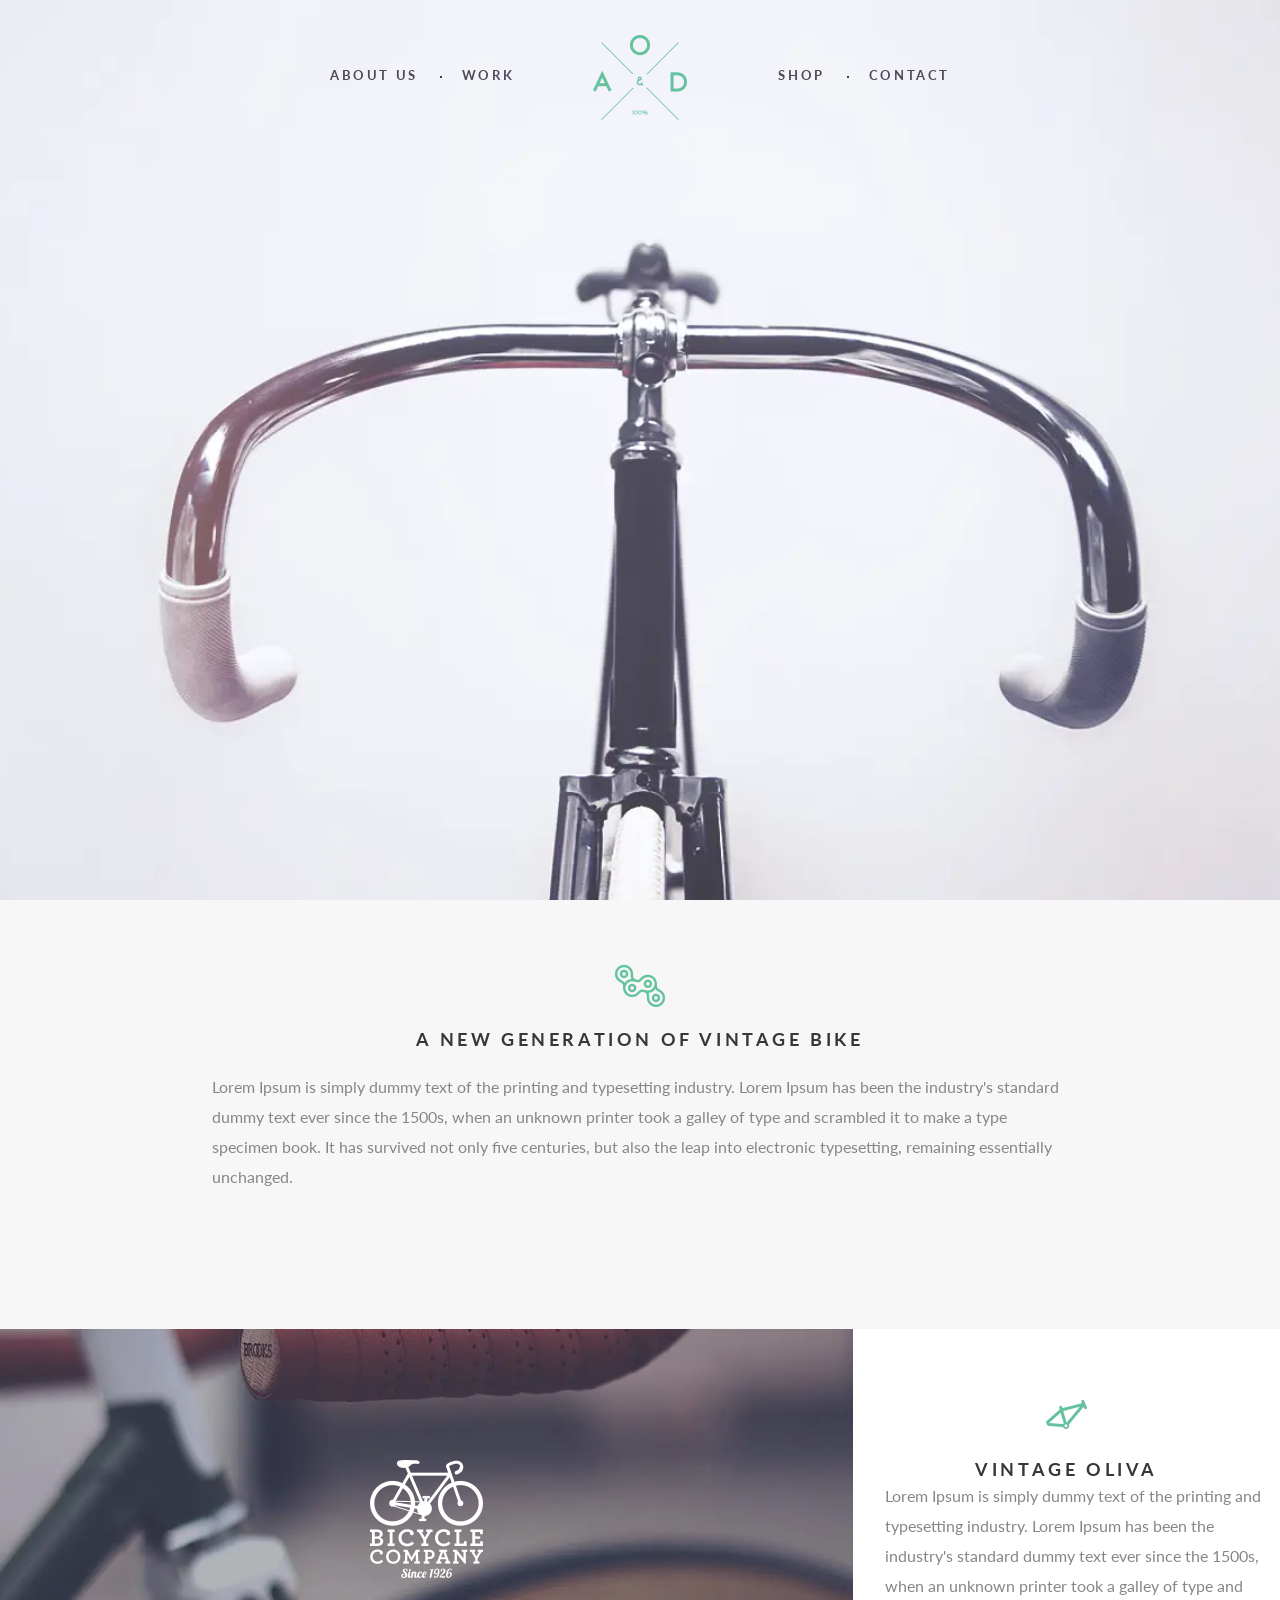
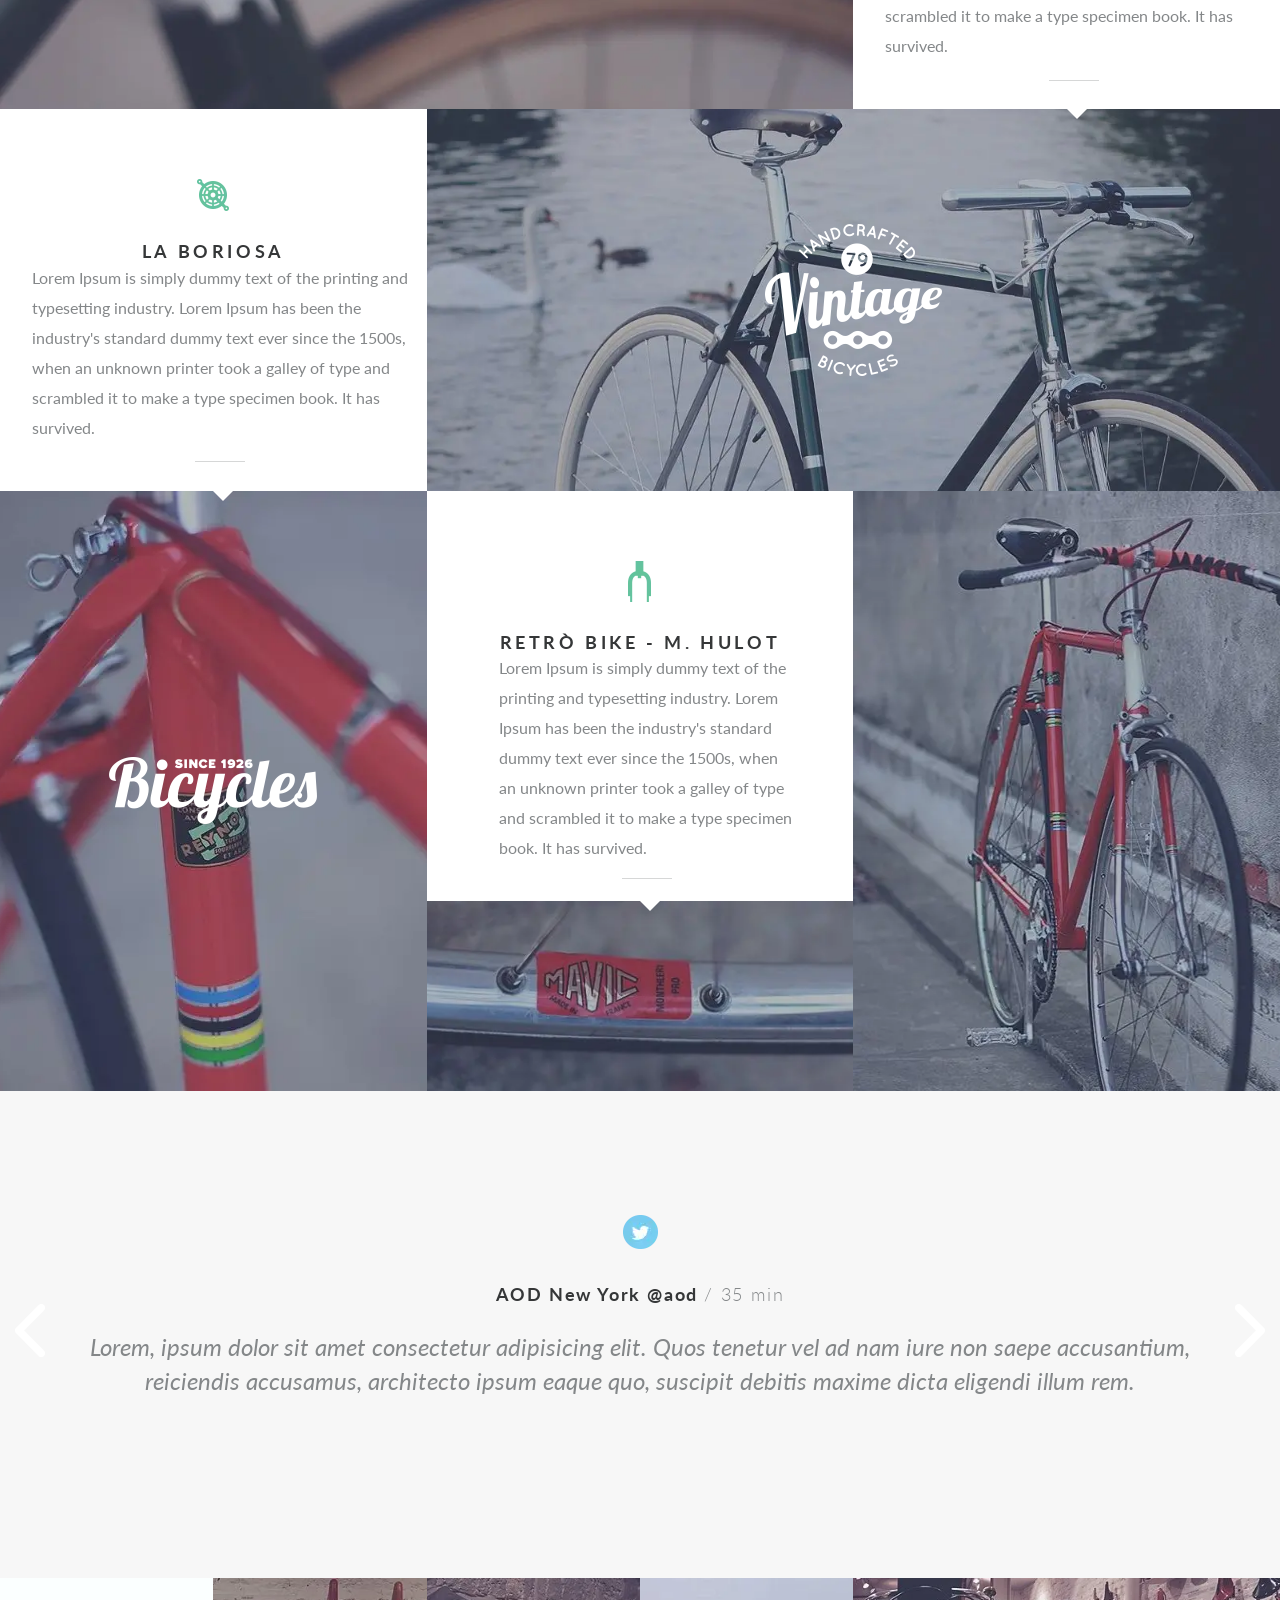
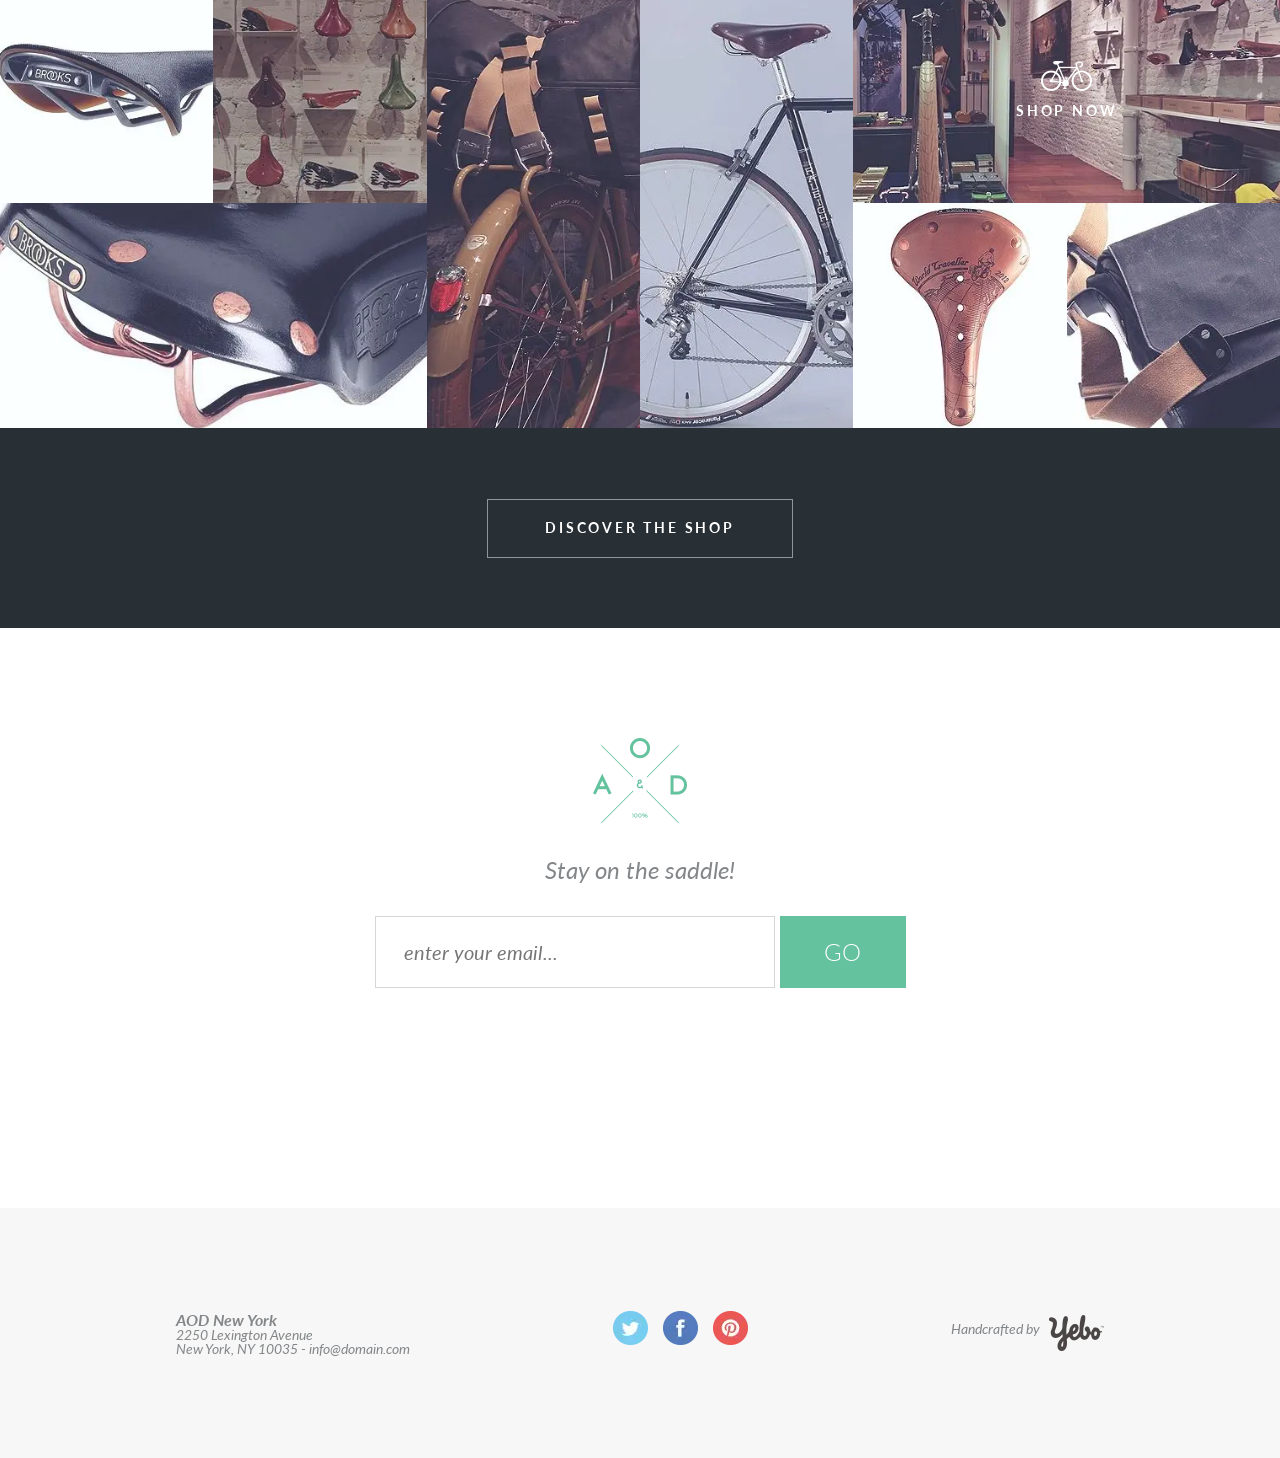
<file: index.html>
<!DOCTYPE html>
<html lang="en">
   <head>
   <meta charset="UTF-8">
   <meta http-equiv="X-UA-Compatible" content="IE=edge">
   <meta name="viewport" content="width=device-width, initial-scale=1.0">
   <link rel="stylesheet" href="css/style.min.css?_v=20220525182859">
   <link rel="preconnect" href="https://fonts.googleapis.com">
   <link rel="preconnect" href="https://fonts.gstatic.com" crossorigin>
   <link rel="preconnect" href="https://fonts.googleapis.com">
   <link rel="preconnect" href="https://fonts.gstatic.com" crossorigin>
   <link rel="shortcut icon" href="img/AOD__logo.webp" type="image/x-icon">
   <link href="https://fonts.googleapis.com/css2?family=Lato:ital,wght@0,300;0,400;0,700;1,400;1,700&display=swap&_v=20220525182859" rel="stylesheet">
   <title>Lite sait</title>
</head>
<body>
   <header class="header">
   <div class="header__menu">
      <ul class="menu__list">
         <li class="list__child"><a class="list__link popup-link" href="#popup">About Us</a></li>
         <li class="list__child"><a class="list__link popup-link" href="#popup_1">Work</a></li>
         <li class="list__child"><a class="list__link" href="sait.html" target="_blank">Shop</a></li>
         <li class="list__child"><a class="list__link popup-link" href="#popup_3">contact</a></li>
      </ul>
   </div>
   <div class="header__logo">
      <picture><source srcset="img/AOD__logo.webp" type="image/webp"><img src="img/AOD__logo.png" alt=""></picture>
   </div>
   <div id="popup" class="popup">
      <div class="popup__body">
         <div class="popup__content">
            <a href="#body" class="popup__close close-popup">
               <div class="popup__close-item">
                  <span></span>
                  <span></span>
               </div>
            </a>
            <div class="popup__title title">about us</div>
            <div class="popup__text text">
               Lorem ipsum dolor sit amet consectetur adipisicing elit. Expedita architecto, iste aliquam minus reiciendis eligendi ut suscipit sunt, dolore odit sapiente tempora tenetur cupiditate, repellat dignissimos doloribus incidunt enim ab.
            </div>
         </div>
      </div>
   </div>
   <div id="popup_1" class="popup">
      <div class="popup__body">
         <div class="popup__content">
            <a href="#body" class="popup__close close-popup">
               <div class="popup__close-item">
                  <span></span>
                  <span></span>
               </div>
            </a>
            <div class="popup__title title">Work</div>
            <div class="popup__text text">
               Lorem ipsum dolor sit amet consectetur adipisicing elit. Expedita architecto, iste aliquam minus reiciendis eligendi ut suscipit sunt, dolore odit sapiente tempora tenetur cupiditate, repellat dignissimos doloribus incidunt enim ab.
            </div>
         </div>
      </div>
   </div>
   <div id="popup_3" class="popup">
      <div class="popup__body">
         <div class="popup__content">
            <a href="#body" class="popup__close close-popup">
               <div class="popup__close-item">
                  <span></span>
                  <span></span>
               </div>
            </a>
            <div class="popup__title title">contact</div>
            <div class="popup__text text">
               Lorem ipsum dolor sit amet consectetur adipisicing elit. Expedita architecto, iste aliquam minus reiciendis eligendi ut suscipit sunt, dolore odit sapiente tempora tenetur cupiditate, repellat dignissimos doloribus incidunt enim ab.
            </div>
         </div>
      </div>
   </div>
</header>
      <main class="main">
         <div class="generation">
   <div class="generation__icon">
      <picture><source srcset="img/generaition.webp" type="image/webp"><img src="img/generaition.png" alt="" class="voice"></picture>
   </div>
   <div class="generation__vintagebody">
      <div class="vintagebody__title title">
         A NEW GENERATION OF VINTAGE BIKE
      </div>
      <div class="vintagebody__text text">
         Lorem Ipsum is simply dummy text of the printing and typesetting industry. Lorem Ipsum has been the industry's standard dummy text ever since the 1500s, when an unknown printer took a galley of type and scrambled it to make a type specimen book. It has survived not only five centuries, but also the leap into electronic typesetting, remaining essentially unchanged.
      </div>
   </div>
</div>
         <div class="olivia">
   <a href="sait.html" target="_blank" class="olivia__big">
   <div class="olivia__img">
      <picture><source srcset="img/iconbicycle.webp" type="image/webp"><img src="img/iconbicycle.png" alt="logo bicycle"></picture>
   </div>
</a>
   <div class="vintage__olivia">
      <div class="vintage__body">
         <div class="vintage__body-icon icon">
            <picture><source srcset="img/icon_olivia.webp" type="image/webp"><img src="img/icon_olivia.png" alt="Logo"></picture>
         </div>
         <div class="vintage__body-title title">
            vintage Oliva
         </div>
         <div class="vintage__body-text text">
            Lorem Ipsum is simply dummy text of the printing and typesetting industry. Lorem Ipsum has been the industry's standard dummy text ever since the 1500s, when an unknown printer took a galley of type and scrambled it to make a type specimen book. It has survived.
         </div>
      </div>
      <div class="vintage__img bottom-img"></div>
   </div>
</div>
         <div class="boriosa">
   <a href="sait.html" target="_blank" class="boriosa__big">
   <div class="boriosa__img">
      <picture><source srcset="img/logo__boriosa.webp" type="image/webp"><img src="img/logo__boriosa.png" alt="logo bicycle"></picture>
   </div>
</a>
   <div class="boriosa__bicycle">
      <div class="bicycle__body">
         <div class="bicycle__body-icon icon">
            <picture><source srcset="img/icon__boriosa.webp" type="image/webp"><img src="img/icon__boriosa.png" alt="Logo"></picture>
         </div>
         <div class="bicycle__body-title title">
            La Boriosa
         </div>
         <div class="bicycle__body-text text">
            Lorem Ipsum is simply dummy text of the printing and typesetting industry. Lorem Ipsum has been the industry's standard dummy text ever since the 1500s, when an unknown printer took a galley of type and scrambled it to make a type specimen book. It has survived.
         </div>
      </div>
      <div class="bicycle__img bottom-img"></div>
   </div>
</div>
         <div class="hulot">
   <a href="sait.html" target="_blank" class="hulot__since">
   <div class="hulot__img">
      <picture><source srcset="img/hulot_bycycle.webp" type="image/webp"><img src="img/hulot_bycycle.png" alt=""></picture>
   </div>
</a>
   <div class="hulot__retro">
      <div class="retro__body">
         <div class="retro__body-icon icon">
            <picture><source srcset="img/hulot_icon.webp" type="image/webp"><img src="img/hulot_icon.png" alt="Logo"></picture>
         </div>
         <div class="retro__body-title title">
            retrò Bike - M. Hulot
         </div>
         <div class="retro__body-text text">
            Lorem Ipsum is simply dummy text of the printing and typesetting industry. Lorem Ipsum has been the industry's standard dummy text ever since the 1500s, when an unknown printer took a galley of type and scrambled it to make a type specimen book. It has survived.
         </div>
      </div>
      <div class="retro__img bottom-img"></div>
   </div>
   <div class="hulot__bicycle"></div>
</div>
         <div class="slider">
   <div class="slider__item">
      <div class="item__logo"><a href="#"><picture><source srcset="img/twit__footer.webp" type="image/webp"><img src="img/twit__footer.png" alt=""></picture></a></div>
      <div class="item__title">
         AOD New York @aod <span class="span">/ 35 min</span>
      </div>
      <div class="item__text">
      Lorem, ipsum dolor sit amet consectetur adipisicing elit. Quos tenetur vel ad nam iure non saepe accusantium, reiciendis accusamus, architecto ipsum eaque quo, suscipit debitis maxime dicta eligendi illum rem.
      </div>
   </div>
   <div class="slider__item">
      <div class="item__logo"><a href="#"><picture><source srcset="img/facebook__footer.webp" type="image/webp"><img src="img/facebook__footer.png" alt=""></picture></a></div>
      <div class="item__title">
         AOD New York @aod <span class="span">/ 35 min</span>
      </div>
      <div class="item__text">
      Lorem, ipsum dolor sit amet consectetur adipisicing elit. Quos tenetur vel ad nam iure non saepe accusantium, reiciendis accusamus, architecto ipsum eaque quo, suscipit debitis maxime dicta eligendi illum rem.
      </div>
   </div>
   <div class="slider__item">
      <div class="item__logo"><a href="#"><picture><source srcset="img/pinterest__footer.webp" type="image/webp"><img src="img/pinterest__footer.png" alt=""></picture></a></div>
      <div class="item__title">
         AOD New York @aod <span class="span">/ 35 min</span>
      </div>
      <div class="item__text">
      Lorem, ipsum dolor sit amet consectetur adipisicing elit. Quos tenetur vel ad nam iure non saepe accusantium, reiciendis accusamus, architecto ipsum eaque quo, suscipit debitis maxime dicta eligendi illum rem.
      </div>
   </div>
</div>
         <div class="shop">
   <div class="shop__brooks shop__column">
      <div class="brooks__item item">
         <div class="item__brooks-mini item__mini"></div>
         <div class="item__brooks-sit item__sit"></div>
      </div>
      <div class="brooks__big item__big"></div>
   </div>
   <div class="shop__bicks">
   <div class="shop__bicke one"></div>
   <div class="shop__bicke two"></div>
</div>
   <div class="shop__now shop__column">
      <a href="sait.html" target="_blank" class="now__big item__big">
         <div class="item__shop-hulot">
            <picture><source srcset="img/picters__icon_shop.webp" type="image/webp"><img src="img/picters__icon_shop.png" alt=""></picture>
      <div class="now__big-shop">
         shop now
      </div>
   </div>
</a>
      <div class="now__item item">
         <div class="now__brooks-mini item__mini">
         </div>
         <div class="now__brooks-sit item__sit"></div>
      </div>
   </div>
</div>
         <div class="discoveri">
   <div class="discoveri__button"><a href="https://www.bike-discount.de/en/" target="_blank">DISCOVER THE SHOP</a></div>
</div>
         <div class="saddle">
   <div class="saddle__body">
      <div class="saddle__img">
         <picture><source srcset="img/AOD__logo.webp" type="image/webp"><img src="img/AOD__logo.png" alt=""></picture>
      </div>
      <div class="saddle__text">
         Stay on the saddle!
      </div>
      <div class="saddle__textarea">
         <form action="#" class="textarea">
            <input type="text" class="saddle__input" placeholder="enter your email..." maxlength="40">
            <button type="submit" class="saddle__button">GO</button>
         </form>
      </div>
   </div>
</div>
      </main>
         <footer class="footer">
   <div class="footer__conteiner">
      <div class="footer__aod">
         <span class="aod__newyork">AOD New York</span>
         <span>2250 Lexington Avenue</span> 
            <span>New York, NY 10035 - <a href="#">info@domain.com</a></span>
      </div>
      <div class="footer__icon">
         <picture><source srcset="img/twit__footer.webp" type="image/webp"><img src="img/twit__footer.png" alt=""></picture>
         <picture><source srcset="img/facebook__footer.webp" type="image/webp"><img src="img/facebook__footer.png" alt=""></picture>
         <picture><source srcset="img/pinterest__footer.webp" type="image/webp"><img src="img/pinterest__footer.png" alt=""></picture>
      </div>
      <div class="footer__yebo">
         <span>Handcrafted by</span>
         <picture><source srcset="img/yebo__footer.webp" type="image/webp"><img src="img/yebo__footer.png" alt=""></picture>
      </div>
   </div>
</footer>
   </div>
   <script src='js/jquery.js?_v=20220525182859'></script>
   <script src="js/app.min.js?_v=20220525182859"></script>
</body>
</html>
</file>
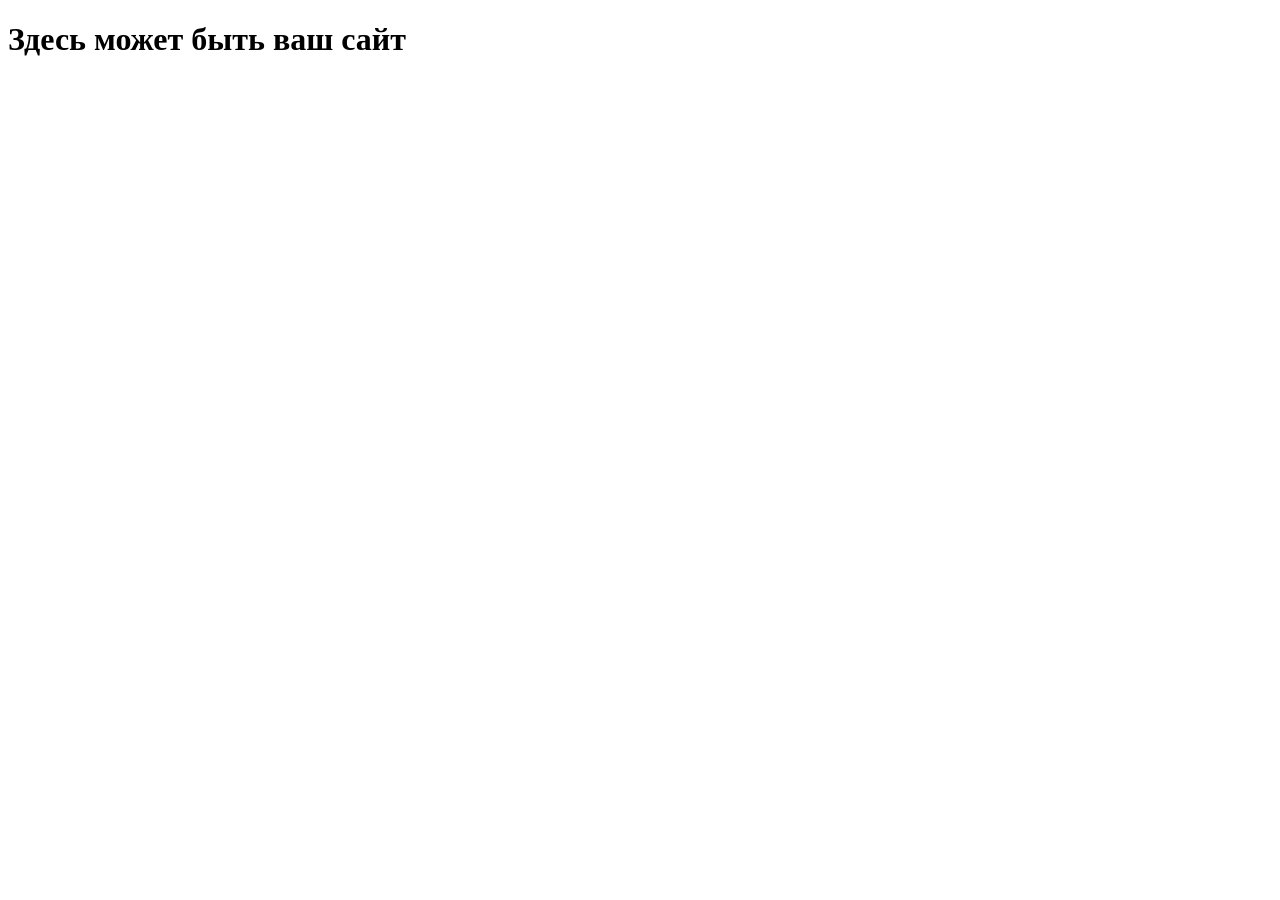
<file: sait.html>
<!DOCTYPE html>
<html lang="en">
<head>
   <meta charset="UTF-8">
   <meta http-equiv="X-UA-Compatible" content="IE=edge">
   <meta name="viewport" content="width=device-width, initial-scale=1.0">
   <title>Document</title>
</head>
<body>
   <h1>Здесь может быть ваш сайт</h1>
</body>
</html>
</file>
<file: css/style.min.css>
@charset "UTF-8";*{padding:0;margin:0;border:0}*,:after,:before{-webkit-box-sizing:border-box;box-sizing:border-box}:active,:focus{outline:0}a:active,a:focus{outline:0}aside,footer,header,nav{display:block}body,html{height:100%;width:100%;font-size:100%;line-height:1;font-size:14px;-ms-text-size-adjust:100%;-moz-text-size-adjust:100%;-webkit-text-size-adjust:100%}button,input,textarea{font-family:inherit}input::-ms-clear{display:none}button{cursor:pointer}button::-moz-focus-inner{padding:0;border:0}a,a:visited{text-decoration:none}a:hover{text-decoration:none}ul li{list-style:none}img{vertical-align:top}h1,h2,h3,h4,h5,h6{font-size:inherit;font-weight:400}.header{-webkit-box-flex:1;-ms-flex:1 1 auto;flex:1 1 auto;min-height:100%;width:100%;display:-webkit-box;display:-ms-flexbox;display:flex;-webkit-box-orient:vertical;-webkit-box-direction:normal;-ms-flex-direction:column;flex-direction:column;-webkit-box-align:center;-ms-flex-align:center;align-items:center;-webkit-box-pack:center;-ms-flex-pack:center;justify-content:center}.header__menu{top:0;padding:68px 15px 0 15px;width:650px;margin:0 auto;-webkit-box-flex:1;-ms-flex-positive:1;flex-grow:1}.list__child:nth-child(1){position:relative}.list__child:nth-child(1)::after{content:"";position:absolute;display:inline;border-radius:50%;width:2px;height:2px;background-color:#000;margin:8px 0 0 22px}.list__child:nth-child(2){margin-right:110px}.list__child:nth-child(3){margin-left:110px}.list__child:nth-child(3)::after{content:"";position:absolute;display:inline;border-radius:50%;width:2px;height:2px;background-color:#000;margin:8px 0 0 22px}.list__link{font-size:13px;line-height:1.2;font-weight:700;text-transform:uppercase;letter-spacing:.2em;color:#4d4959}.header__logo{position:absolute;margin:0 auto;top:35px;-webkit-transition:all 1s;-o-transition:all 1s;transition:all 1s}.menu__list{width:100%;display:-webkit-box;display:-ms-flexbox;display:flex;-webkit-box-align:center;-ms-flex-align:center;align-items:center;-webkit-box-pack:justify;-ms-flex-pack:justify;justify-content:space-between}.popup{position:fixed;width:100%;height:100%;background-color:rgba(0,0,0,.75);top:0;left:0;opacity:0;visibility:hidden;overflow-y:auto;overflow-x:hidden;-webkit-transition:all .8s ease 0s;-o-transition:all .8s ease 0s;transition:all .8s ease 0s;padding:0 15px}.popup__body{width:100%;height:100%;display:-webkit-box;display:-ms-flexbox;display:flex;-webkit-box-pack:center;-ms-flex-pack:center;justify-content:center;-webkit-box-align:center;-ms-flex-align:center;align-items:center;padding:20px}.popup__content{max-width:600px;max-height:100%;background-color:#fff;padding:10px 20px;position:relative;-webkit-transition:all .8s ease 0s;-o-transition:all .8s ease 0s;transition:all .8s ease 0s;-webkit-transform:perspective(600px) translate(0,-100%) rotateX(45deg);transform:perspective(600px) translate(0,-100%) rotateX(45deg)}.popup.open{opacity:1;visibility:visible}.popup.open .popup__content{-webkit-transform:perspective(600px) translate(0,0) rotate(0);transform:perspective(600px) translate(0,0) rotate(0)}.generation{display:-webkit-box;display:-ms-flexbox;display:flex;-webkit-box-orient:vertical;-webkit-box-direction:normal;-ms-flex-direction:column;flex-direction:column;-webkit-box-align:center;-ms-flex-align:center;align-items:center;background-color:#f7f7f7;padding:5% 0 10.75% 0}.generation__vintagebody{display:-webkit-box;display:-ms-flexbox;display:flex;-webkit-box-orient:vertical;-webkit-box-direction:normal;-ms-flex-direction:column;flex-direction:column;-webkit-box-align:center;-ms-flex-align:center;align-items:center;width:67.5%}.vintagebody__title{margin:2.5% 0;text-align:center;-ms-flex-item-align:center;-ms-grid-row-align:center;align-self:center}.borisia,.olivia{display:-webkit-box;display:-ms-flexbox;display:flex;width:100%;max-height:600px}.borisia .boriosa__big,.borisia__big,.olivia .boriosa__big,.olivia__big{-ms-flex-preferred-size:66.6666%;flex-basis:66.6666%;position:relative}.borisia .boriosa__big a,.borisia__big a,.olivia .boriosa__big a,.olivia__big a{display:block;width:100%;height:100%}.borisia .boriosa__big:after,.borisia__big:after,.olivia .boriosa__big:after,.olivia__big:after{content:"";display:block;position:absolute;top:0;left:0;width:100%;height:100%;background:rgba(115,187,158,.6);opacity:0;-webkit-transition:opacity 1s;-o-transition:opacity 1s;transition:opacity 1s}.borisia .boriosa__big:hover:after,.borisia__big:hover:after,.olivia .boriosa__big:hover:after,.olivia__big:hover:after{opacity:1;-webkit-transition:opacity 1s;-o-transition:opacity 1s;transition:opacity 1s}.borisia__img,.olivia__img{width:100%;height:100%;display:-webkit-box;display:-ms-flexbox;display:flex;-webkit-box-pack:center;-ms-flex-pack:center;justify-content:center;-webkit-box-align:center;-ms-flex-align:center;align-items:center}.vintage__olivia{display:-webkit-box;display:-ms-flexbox;display:flex;-ms-flex-preferred-size:33.3334%;flex-basis:33.3334%;-webkit-box-orient:vertical;-webkit-box-direction:normal;-ms-flex-direction:column;flex-direction:column}.vintage__body{-ms-flex-preferred-size:66.6666%;flex-basis:66.6666%;display:-webkit-box;display:-ms-flexbox;display:flex;-webkit-box-orient:vertical;-webkit-box-direction:normal;-ms-flex-direction:column;flex-direction:column;padding:0 65px;position:relative}.vintage__body:after{content:"";display:block;width:0;height:0;border-left:10px solid transparent;border-right:10px solid transparent;border-top:10px solid #fff;position:absolute;top:100%;left:50%;z-index:10}.boriosa{display:-webkit-box;display:-ms-flexbox;display:flex;-webkit-box-orient:horizontal;-webkit-box-direction:reverse;-ms-flex-direction:row-reverse;flex-direction:row-reverse;width:100%;max-height:600px}.boriosa__big{-ms-flex-preferred-size:66.6666%;flex-basis:66.6666%;position:relative}.boriosa__big:after{content:"";display:block;position:absolute;top:0;left:0;width:100%;height:100%;background:rgba(115,187,158,.6);opacity:0;-webkit-transition:opacity 1s;-o-transition:opacity 1s;transition:opacity 1s}.boriosa__big:hover:after{opacity:1;-webkit-transition:opacity 1s;-o-transition:opacity 1s;transition:opacity 1s}.boriosa__img{width:100%;height:100%;display:-webkit-box;display:-ms-flexbox;display:flex;-webkit-box-pack:center;-ms-flex-pack:center;justify-content:center;-webkit-box-align:center;-ms-flex-align:center;align-items:center}.boriosa__bicycle{display:-webkit-box;display:-ms-flexbox;display:flex;-ms-flex-preferred-size:33.3334%;flex-basis:33.3334%;-webkit-box-orient:vertical;-webkit-box-direction:normal;-ms-flex-direction:column;flex-direction:column}.bicycle__body{display:-webkit-box;display:-ms-flexbox;display:flex;-ms-flex-preferred-size:auto;flex-basis:auto;-webkit-box-orient:vertical;-webkit-box-direction:normal;-ms-flex-direction:column;flex-direction:column;padding:0 65px;position:relative}.bicycle__body:after{content:"";display:block;text-align:center;width:0;height:0;border-left:10px solid transparent;border-right:10px solid transparent;border-top:10px solid #fff;position:absolute;top:100%;left:50%;z-index:10}.hulot{display:-webkit-box;display:-ms-flexbox;display:flex;width:100%;height:600px}.hulot__since{-ms-flex-preferred-size:33.3333%;flex-basis:33.3333%;position:relative}.hulot__since:after{content:"";display:block;position:absolute;top:0;left:0;width:100%;height:100%;background:rgba(115,187,158,.6);opacity:0;-webkit-transition:opacity 1s;-o-transition:opacity 1s;transition:opacity 1s}.hulot__since:hover:after{opacity:1;-webkit-transition:opacity 1s;-o-transition:opacity 1s;transition:opacity 1s}.hulot__retro{display:-webkit-box;display:-ms-flexbox;display:flex;-ms-flex-preferred-size:33.3334%;flex-basis:33.3334%;-webkit-box-orient:vertical;-webkit-box-direction:normal;-ms-flex-direction:column;flex-direction:column}.hulot__bicycle{-ms-flex-preferred-size:33.3333%;flex-basis:33.3333%}.hulot__img{width:100%;height:100%;display:-webkit-box;display:-ms-flexbox;display:flex;-webkit-box-pack:center;-ms-flex-pack:center;justify-content:center;-webkit-box-align:center;-ms-flex-align:center;align-items:center}.hulot__img img{margin:0}.retro__body{-ms-flex-preferred-size:66.6666%;flex-basis:66.6666%;display:-webkit-box;display:-ms-flexbox;display:flex;-webkit-box-orient:vertical;-webkit-box-direction:normal;-ms-flex-direction:column;flex-direction:column;padding:0 65px;position:relative}.retro__body:after{content:"";display:block;width:0;height:0;border-left:10px solid transparent;border-right:10px solid transparent;border-top:10px solid #fff;position:absolute;top:100%;left:50%}.slick-slider{min-width:0}.slick-list{overflow:hidden}.slick-track{display:-webkit-box;display:-ms-flexbox;display:flex;-webkit-box-align:start;-ms-flex-align:start;align-items:flex-start}.slider{background-color:#f7f7f7;position:relative;padding:0 60px}.slider .slick-arrow{position:absolute;top:50%;margin:-30px 0 0 0;z-index:10;font-size:0;width:30px;height:60px}.slider .slick-arrow.slick-prev{left:15px;background:url(../img/sl-arrow_l.svg) 0 0/100% no-repeat}.slider .slick-arrow.slick-next{right:15px;background:url(../img/sl-arrow_r.svg) 0 0/100% no-repeat}.slider .slick-arrow.slick-disabled{opacity:.2}.slider .slick-dots{display:-webkit-box;display:-ms-flexbox;display:flex;-webkit-box-align:center;-ms-flex-align:center;align-items:center;-webkit-box-pack:center;-ms-flex-pack:center;justify-content:center}.slider .slick-dots li{list-style:none;margin:0 10px}.slider .slick-dots button{font-size:0;width:10px;height:10px;background-color:#000;border-radius:50%}.slider .slick-dots li.slick-active button{background-color:transparent;border:1px solid #000}.slider__item{padding:0 15px}.slider__item img{max-width:100%}.item__text{text-align:center;font-family:Lato;font-size:24px;line-height:34px;font-weight:400;font-style:italic;color:#848789;margin-bottom:180px}.item__title{margin:35px 0 25px 0;text-align:center;font-family:Lato;font-size:18px;line-height:1.2;font-weight:700;letter-spacing:.1em;color:#353738}.item__logo{text-align:center;margin-top:124px}.span{font-weight:300;color:#848789}.shop{max-width:100%;height:535px;display:-webkit-box;display:-ms-flexbox;display:flex}.shop__column{display:-webkit-box;display:-ms-flexbox;display:flex;-webkit-box-orient:vertical;-webkit-box-direction:normal;-ms-flex-direction:column;flex-direction:column;-ms-flex-preferred-size:33.3333%;flex-basis:33.3333%;height:100%}.shop__bicke{-ms-flex-preferred-size:50%;flex-basis:50%}.shop__bicks{display:-webkit-box;display:-ms-flexbox;display:flex;-ms-flex-preferred-size:33.3333%;flex-basis:33.3333%}.item{-ms-flex-preferred-size:50%;flex-basis:50%;display:-webkit-box;display:-ms-flexbox;display:flex}.item__shop-hulot{width:100%;height:100%;display:-webkit-box;display:-ms-flexbox;display:flex;-webkit-box-orient:vertical;-webkit-box-direction:normal;-ms-flex-direction:column;flex-direction:column;-webkit-box-pack:center;-ms-flex-pack:center;justify-content:center;-webkit-box-align:center;-ms-flex-align:center;align-items:center}.item__mini{-ms-flex-preferred-size:50%;flex-basis:50%}.item__sit{-ms-flex-preferred-size:50%;flex-basis:50%}.item__big{-ms-flex-preferred-size:50%;flex-basis:50%}.now__big{position:relative}.now__big:after{content:"";display:block;position:absolute;top:0;left:0;width:100%;height:100%;background:rgba(115,187,158,.6);opacity:0;-webkit-transition:opacity 1s;-o-transition:opacity 1s;transition:opacity 1s}.now__big:hover:after{opacity:1;-webkit-transition:opacity 1s;-o-transition:opacity 1s;transition:opacity 1s}.now__big img{margin:0}.now__big-shop{display:block;text-align:center;margin-top:12px;font-size:14px;line-height:1.2;font-weight:700;text-transform:uppercase;letter-spacing:.2em;color:#fff}.discoveri{width:100%;height:200px;background-color:#282f35}.discoveri__button{width:100%;height:100%;display:-webkit-box;display:-ms-flexbox;display:flex;-webkit-box-pack:center;-ms-flex-pack:center;justify-content:center;-webkit-box-align:center;-ms-flex-align:center;align-items:center}.discoveri__button a{background-color:rgba(255,255,255,0);border:1px solid rgba(255,255,255,.49);padding:20px 57.5px;text-align:center;font-size:14px;line-height:1.2;font-weight:700;text-transform:uppercase;letter-spacing:.2em;color:#fff;-webkit-transition:all 1s;-o-transition:all 1s;transition:all 1s}.discoveri__button a:hover{border:1px transparent rgba(255,255,255,.49);-o-border-image:-o-linear-gradient(#00f74a,#f0ff24);border-image:-webkit-gradient(linear,left top,left bottom,from(#00f74a),to(#f0ff24));border-image:linear-gradient(#00f74a,#f0ff24);border-image-slice:1;-webkit-transition:all 1s;-o-transition:all 1s;transition:all 1s;border-color:#fff;background-color:rgba(46,35,145,.384)}.footer{width:100%;min-height:250px;background-color:#f7f7f7}.footer__conteiner{padding:102.5px 20px;width:100%;height:100%;display:-webkit-box;display:-ms-flexbox;display:flex;-webkit-box-pack:justify;-ms-flex-pack:justify;justify-content:space-between}.footer__aod{font-family:Lato;display:-webkit-box;display:-ms-flexbox;display:flex;-webkit-box-orient:vertical;-webkit-box-direction:normal;-ms-flex-direction:column;flex-direction:column;font-size:13.9px;font-weight:400;font-style:italic;color:#848789}.footer__aod a{color:#848789}.footer__icon{width:135px;display:-webkit-box;display:-ms-flexbox;display:flex;-webkit-box-flex:0;-ms-flex-positive:0;flex-grow:0;-webkit-box-pack:justify;-ms-flex-pack:justify;justify-content:space-between}.footer__yebo{display:-webkit-box;display:-ms-flexbox;display:flex;-webkit-box-align:center;-ms-flex-align:center;align-items:center}.footer__yebo span{font-family:Lato;margin:0 9px 10px 0;font-size:13.9px;line-height:17px;font-weight:400;font-style:italic;color:#848789}.aod__newyork{font-family:Lato;font-size:16px;line-height:17px;font-weight:700}.saddle{width:100%;height:470px;padding:0 15px}.saddle__body{width:100%;height:250px;display:-webkit-box;display:-ms-flexbox;display:flex;-webkit-box-orient:vertical;-webkit-box-direction:normal;-ms-flex-direction:column;flex-direction:column;-webkit-box-align:center;-ms-flex-align:center;align-items:center;-webkit-box-pack:justify;-ms-flex-pack:justify;justify-content:space-between;margin:110px 0}.saddle__text{font-family:Lato;font-size:24px;line-height:34px;font-weight:400;font-style:italic;color:#848789}.saddle .textarea{display:-webkit-box;display:-ms-flexbox;display:flex;-webkit-box-pack:center;-ms-flex-pack:center;justify-content:center}.saddle__input{padding-left:28px;font-family:Lato;font-size:20px;line-height:24px;font-weight:400;font-style:italic;color:#929292;width:400px;height:72px;background-color:#fff;border:1px solid #d3d7d9;-webkit-transition:all 1s;-o-transition:all 1s;transition:all 1s}.saddle__input:hover{-webkit-box-shadow:5px 5px 5px rgba(0,0,0,.5);box-shadow:5px 5px 5px rgba(0,0,0,.5);-webkit-transition:all 1s;-o-transition:all 1s;transition:all 1s}.saddle__button{margin:0 0 0 5px;width:126px;height:72px;background-color:#64c29e;font-family:Lato;font-size:24px;line-height:24px;font-weight:300;color:#fff;-webkit-transition:all .75s;-o-transition:all .75s;transition:all .75s}.saddle__button:hover{-webkit-box-shadow:5px 5px 5px rgba(0,0,0,.5);box-shadow:5px 5px 5px rgba(0,0,0,.5);-webkit-transition:all .1s;-o-transition:all .1s;transition:all .1s}body{font-family:Lato,sans-serif}body.lock_popup{overflow:hidden}[class*=__conteiner]{max-width:968px;margin:0 auto}.wrapper{height:100%;display:-webkit-box;display:-ms-flexbox;display:flex;-webkit-box-orient:vertical;-webkit-box-direction:normal;-ms-flex-direction:column;flex-direction:column}.no-webp .header{background:url(../img/img__top_fullscreen.png) center/cover no-repeat}.main{-webkit-box-flex:1;-ms-flex:1 1 auto;flex:1 1 auto;-webkit-box-orient:vertical;-webkit-box-direction:normal;-ms-flex-direction:column;flex-direction:column;z-index:10}.title{width:100%;font-family:Lato;font-size:18px;text-align:center;line-height:1.2;font-weight:700;text-transform:uppercase;letter-spacing:.2em;color:#353738}.icon{text-align:center;margin:70px 0 30px 0}.text{width:100%;text-align:left;font-family:Lato;font-size:16px;line-height:30px;font-weight:400;color:#848789;margin-left:7px}.text::after{content:"";display:block;margin:0 auto;margin-top:5%;margin-bottom:7.5%;height:1px;width:50px;background-color:rgba(53,55,56,.2)}.vintagebody__text::after{display:none}.popup__title{margin:20px 0}.popup__close{margin:0;position:absolute;width:40px;height:40px}.popup__close-item{margin:17.5px 0 0 5px;position:relative}.popup__close-item span{position:absolute;background-color:#848789}.popup__close-item span:nth-child(1){width:30px;height:1.25px;-webkit-transform:rotate(45deg);-ms-transform:rotate(45deg);transform:rotate(45deg)}.popup__close-item span:nth-child(2){width:30px;height:1.25px;-webkit-transform:rotate(-45deg);-ms-transform:rotate(-45deg);transform:rotate(-45deg);background-color:#848789}.popup__text{text-align:center;margin-left:0}.popup__text::after{margin-top:2%;margin-bottom:5%}.text{margin-left:7px}.no-webp .olivia__big{background:url(../img/big2.jpg) center/cover no-repeat}.no-webp .vintage__img{background:url(../img/microp.jpg) center/cover no-repeat}.no-webp .bicycle__img{background:url(../img/micro__boriosa.jpg) center/cover no-repeat}.bottom-img{-ms-flex-preferred-size:auto;flex-basis:auto;width:100%;height:100%}.no-webp .retro__img{background:url(../img/hulot_micro.jpg) center/cover no-repeat}.no-webp .hulot__since{background:url(../img/hulot_big.jpg) center/cover no-repeat}.no-webp .hulot__bicycle{background:url(../img/hulot_big1.jpg) 0 0/cover no-repeat}.no-webp .boriosa__big{background:url(../img/big__boriosa.jpg) center/cover no-repeat}.no-webp .bicycle__img{background:url(../img/micro__boriosa.jpg) center/cover no-repeat}.no-webp .item__brooks-mini{background:url(../img/picters__brooks1.jpg) center/cover no-repeat}.no-webp .item__brooks-sit{background:url(../img/picters__brooks2.jpg) center/cover no-repeat}.no-webp .brooks__big{background:url(../img/picters__brooks_big.jpg) center/cover no-repeat}.no-webp .shop__bicke.one{background:url(../img/picter__big_item.jpg) center/cover no-repeat}.no-webp .shop__bicke.two{background:url(../img/item__big2.jpg) center/cover no-repeat}.no-webp .now__big{background:url(../img/picters__shop.jpg) center/cover no-repeat}.no-webp .now__brooks-mini{background:url(../img/picters__travler_item.jpg) center/cover no-repeat}.no-webp .now__brooks-sit{background:url(../img/picters__trevel2.jpg) center/cover no-repeat}@media (min-width:1590.98px){.text::after{margin-top:4.5%;margin-bottom:7.5%}.popup__text{text-align:center;margin-left:0}.popup__text::after{margin-top:2%;margin-bottom:5%}}@media (max-width:1599.98px){.shop{height:450px}.now__big img{margin:0}}@media (max-width:1365.98px){.vintage__body{padding:0 25px}.vintage .icon{margin:35px 0 20px 0}.vintage .text::after{margin-top:5%}.bicycle__body{padding:0 25px}}@media (max-width:1279.98px){.icon{margin:40px 0 20px 0}.retro__body{padding:0 40px}.text:after{margin-bottom:10%}.popup__text::after{margin-top:2%;margin-bottom:5%}}@media (max-width:1203.98px){.saddle__button:hover{-webkit-box-shadow:none;box-shadow:none}.saddle__button:active{-webkit-box-shadow:5px 5px 5px rgba(0,0,0,.5);box-shadow:5px 5px 5px rgba(0,0,0,.5);-webkit-transition:all .1s;-o-transition:all .1s;transition:all .1s}}@media (max-width:1023.98px){.olivia{-webkit-box-orient:vertical;-webkit-box-direction:normal;-ms-flex-direction:column;flex-direction:column}.olivia__big{-ms-flex-preferred-size:358px;flex-basis:358px}.olivia__big::after{display:none}.vintage__olivia{-webkit-box-flex:1;-ms-flex-positive:1;flex-grow:1;height:100%}.vintage .bottom-img{-ms-flex-preferred-size:50%;flex-basis:50%;height:100%}.vintage__body{-ms-flex-preferred-size:50%;flex-basis:50%}.vintage__img{-ms-flex-preferred-size:50%;flex-basis:50%}.title{margin-bottom:10px}.text{margin-bottom:25px}.boriosa{-webkit-box-orient:vertical;-webkit-box-direction:normal;-ms-flex-direction:column;flex-direction:column}.boriosa__big{-ms-flex-preferred-size:358px;flex-basis:358px}.boriosa__big::after{display:none}.bottom-img{display:none}.boriosa__bicycle{-webkit-box-flex:1;-ms-flex-positive:1;flex-grow:1}.bicycle__body{-ms-flex-preferred-size:auto;flex-basis:auto}.shop{height:400px}.shop__brooks{display:none}.shop__bicks{-ms-flex-preferred-size:50%;flex-basis:50%}.shop__now{-ms-flex-preferred-size:50%;flex-basis:50%}.now__big::after{display:none}.discoveri{height:150px}.discoveri a:hover{border:1px solid rgba(255,255,255,.49);-o-border-image:none;border-image:none;border-image-slice:0;-webkit-transition:none;-o-transition:none;transition:none;background-color:rgba(255,255,255,0)}.discoveri a:active{border:1px transparent rgba(255,255,255,.49);-o-border-image:-o-linear-gradient(#00f74a,#f0ff24);border-image:-webkit-gradient(linear,left top,left bottom,from(#00f74a),to(#f0ff24));border-image:linear-gradient(#00f74a,#f0ff24);border-image-slice:1;-webkit-transition:all 1s;-o-transition:all 1s;transition:all 1s;border-color:#fff;background-color:rgba(46,35,145,.384)}.text::after{margin-top:4.5%;margin-bottom:7.5%}.popup__text{margin:0}.popup__text{text-align:center;margin-left:0}.popup__text::after{margin-top:2%;margin-bottom:5%}.hulot{height:900px;-webkit-box-orient:vertical;-webkit-box-direction:normal;-ms-flex-direction:column;flex-direction:column}.hulot__since::after{display:none}.retro__img{display:none}}@media (max-width:767.98px){.header__menu{margin:-150% 0 0 0;max-width:100%;-webkit-transition:all 1s;-o-transition:all 1s;transition:all 1s}.menu__list{-webkit-box-orient:vertical;-webkit-box-direction:normal;-ms-flex-direction:column;flex-direction:column}.list__link{color:#65c29f;font-size:24px}.header__logo.active{-webkit-transform:rotate(360deg);-ms-transform:rotate(360deg);transform:rotate(360deg);-webkit-transition:all 1s;-o-transition:all 1s;transition:all 1s}.header__menu.active{overflow:auto;display:block;width:100%;margin-top:150px;-webkit-transition:all 1s;-o-transition:all 1s;transition:all 1s}.menu__list.active{overflow:auto;-webkit-box-orient:vertical;-webkit-box-direction:normal;-ms-flex-direction:column;flex-direction:column}.list__child{margin:20px 0}.list__child:nth-child(1),.list__child:nth-child(2),.list__child:nth-child(3),.list__child:nth-child(4){margin-right:0;margin-left:0}.list__child:nth-child(1)::after{display:block;background-color:#65c29f;margin:10px 0 0 75px;width:4px;height:4px}.list__child:nth-child(2)::after{content:"";position:absolute;display:block;background-color:#65c29f;margin:10px 0 0 47px;border-radius:50%;width:4px;height:4px}.list__child:nth-child(3)::after{display:block;background-color:#65c29f;margin:10px 0 0 42px;width:4px;height:4px}.menu__list{width:100%;display:-webkit-box;display:-ms-flexbox;display:flex;-webkit-box-align:center;-ms-flex-align:center;align-items:center;-webkit-box-pack:justify;-ms-flex-pack:justify;justify-content:space-between}.shop{display:block;height:200px}.shop__bicks{display:none}.now__item{display:none}.now__big{-ms-flex-preferred-size:100%;flex-basis:100%}.discoveri{height:100px}.discoveri__button a{padding:15px 32.5px}.footer__conteiner{padding:50px 20px;-webkit-box-orient:vertical;-webkit-box-direction:normal;-ms-flex-direction:column;flex-direction:column;-webkit-box-align:center;-ms-flex-align:center;align-items:center}.footer__aod{text-align:center}.saddle{height:425px}.saddle__body{height:320px}.saddle__input{padding-left:15px;width:280px}.saddle__button{width:100px}body.lock{overflow:hidden}}@media (max-width:767px){.slider{padding:0 40px}.item__title{margin:20px 0 15px 0}.item__logo{margin-top:50px}.item__text{margin-bottom:80px}}@media (max-width:425.98px){.icon{margin:20px 0 10px 0}}@media (max-width:424.98px){.saddle__input{padding-left:15px;width:290px}.saddle .textarea{display:-webkit-box;display:-ms-flexbox;display:flex;-webkit-box-orient:vertical;-webkit-box-direction:normal;-ms-flex-direction:column;flex-direction:column;-webkit-box-align:center;-ms-flex-align:center;align-items:center}.saddle__button{width:145px;margin-top:20px}}.webp .header{background:url(../img/img__top_fullscreen.webp) center/cover no-repeat}.webp .olivia__big{background:url(../img/big2.webp) center/cover no-repeat}.webp .vintage__img{background:url(../img/microp.webp) center/cover no-repeat}.webp .bicycle__img{background:url(../img/micro__boriosa.webp) center/cover no-repeat}.webp .retro__img{background:url(../img/hulot_micro.webp) center/cover no-repeat}.webp .hulot__since{background:url(../img/hulot_big.webp) center/cover no-repeat}.webp .hulot__bicycle{background:url(../img/hulot_big1.webp) 0 0/cover no-repeat}.webp .boriosa__big{background:url(../img/big__boriosa.webp) center/cover no-repeat}.webp .bicycle__img{background:url(../img/micro__boriosa.webp) center/cover no-repeat}.webp .item__brooks-mini{background:url(../img/picters__brooks1.webp) center/cover no-repeat}.webp .item__brooks-sit{background:url(../img/picters__brooks2.webp) center/cover no-repeat}.webp .brooks__big{background:url(../img/picters__brooks_big.webp) center/cover no-repeat}.webp .shop__bicke.one{background:url(../img/picter__big_item.webp) center/cover no-repeat}.webp .shop__bicke.two{background:url(../img/item__big2.webp) center/cover no-repeat}.webp .now__big{background:url(../img/picters__shop.webp) center/cover no-repeat}.webp .now__brooks-mini{background:url(../img/picters__travler_item.webp) center/cover no-repeat}.webp .now__brooks-sit{background:url(../img/picters__trevel2.webp) center/cover no-repeat}
</file>
